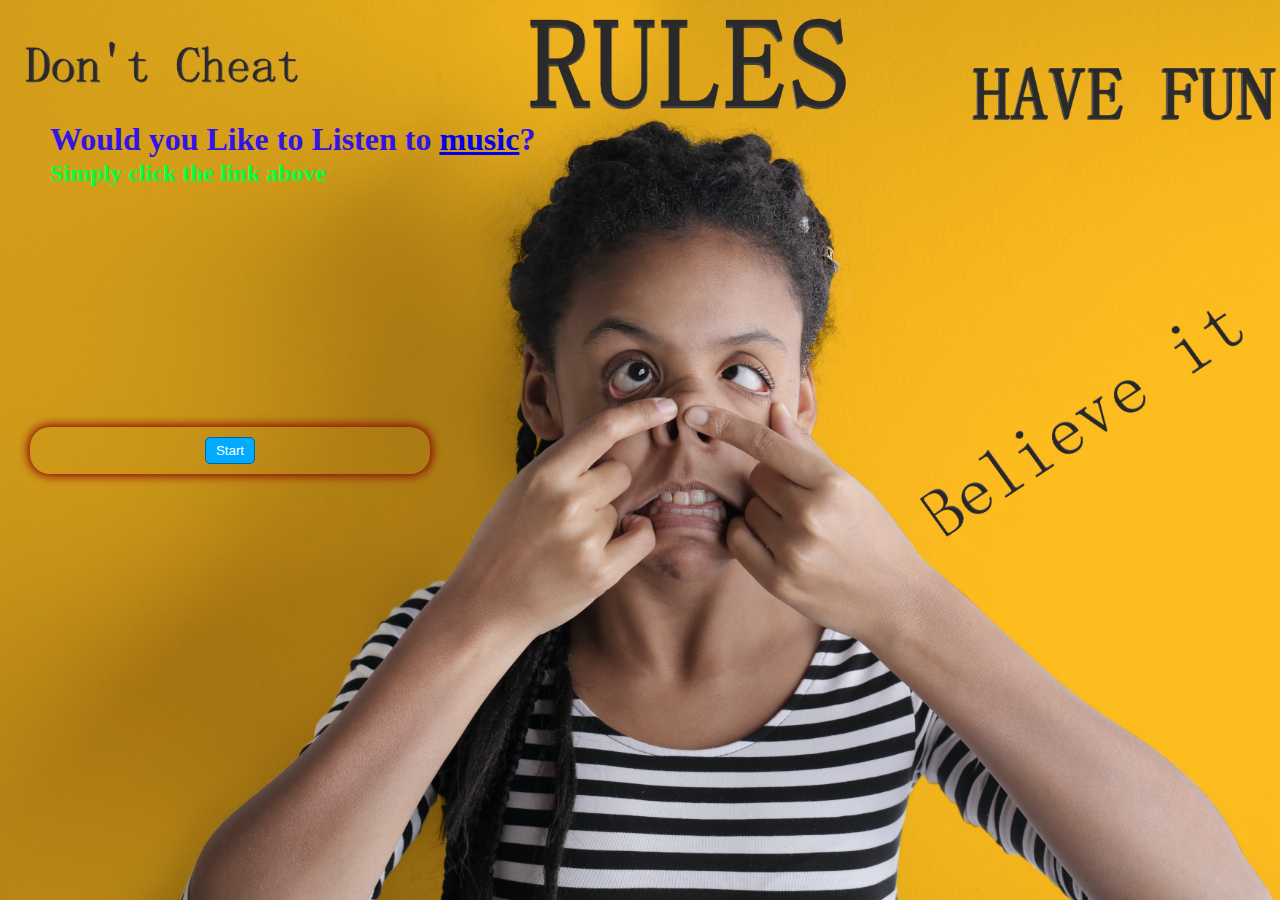
<file: index.html>
<!DOCTYPE html>
<html lang="en">
<head>
   
    <meta charset="UTF-8">
    <meta http-equiv="X-UA-Compatible" content="IE=edge">
    <meta name="viewport" content="width=device-width, initial-scale=1.0">
    <link href="styles.css" rel="stylesheet">
    <script defer src="script.js"></script>
    
    <title>World is Weird Quiz</title>
</head>
<style>
  h1 {
    position: absolute;
    top: 100px;
    left: 50px;
    color: rgb(51, 20, 230);
  }

  h2 {
    position: absolute;
    top: 140px;
    left: 50px;
    color: rgb(0, 255, 64);
  }
</style>
<body>
<h1>Would you Like to Listen to <a href="https://www.youtube.com/watch?v=O8bZF_UhPag" target="_blank">music</a>?</h1>
<h2>Simply click the link above</h2>
</body>
</html>
<div class="container">
    <div id="question_container" class="hide">
      <div id="question" class="question"></div>
      <div id="answer_button" class="answer_button">
        <button class="btn">Answer 1</button>
        <button class="btn">Answer 2</button>
        <button class="btn">Answer 3</button>
        <button class="btn">Answer 4</button>
      </div>
    </div>
    
    <div class="key_buttons">
      <button id="start_button" class="start_btn btn">Start</button>
      <button id="next_button" class="next_btn btn hide">Next</button>
      <button id="score" class="hide">score</button>
      <a href="Weird_facts.html"><button id="facts" class='fact_btn hide'>Facts</button></a>
    </div>
  </div>
</file>
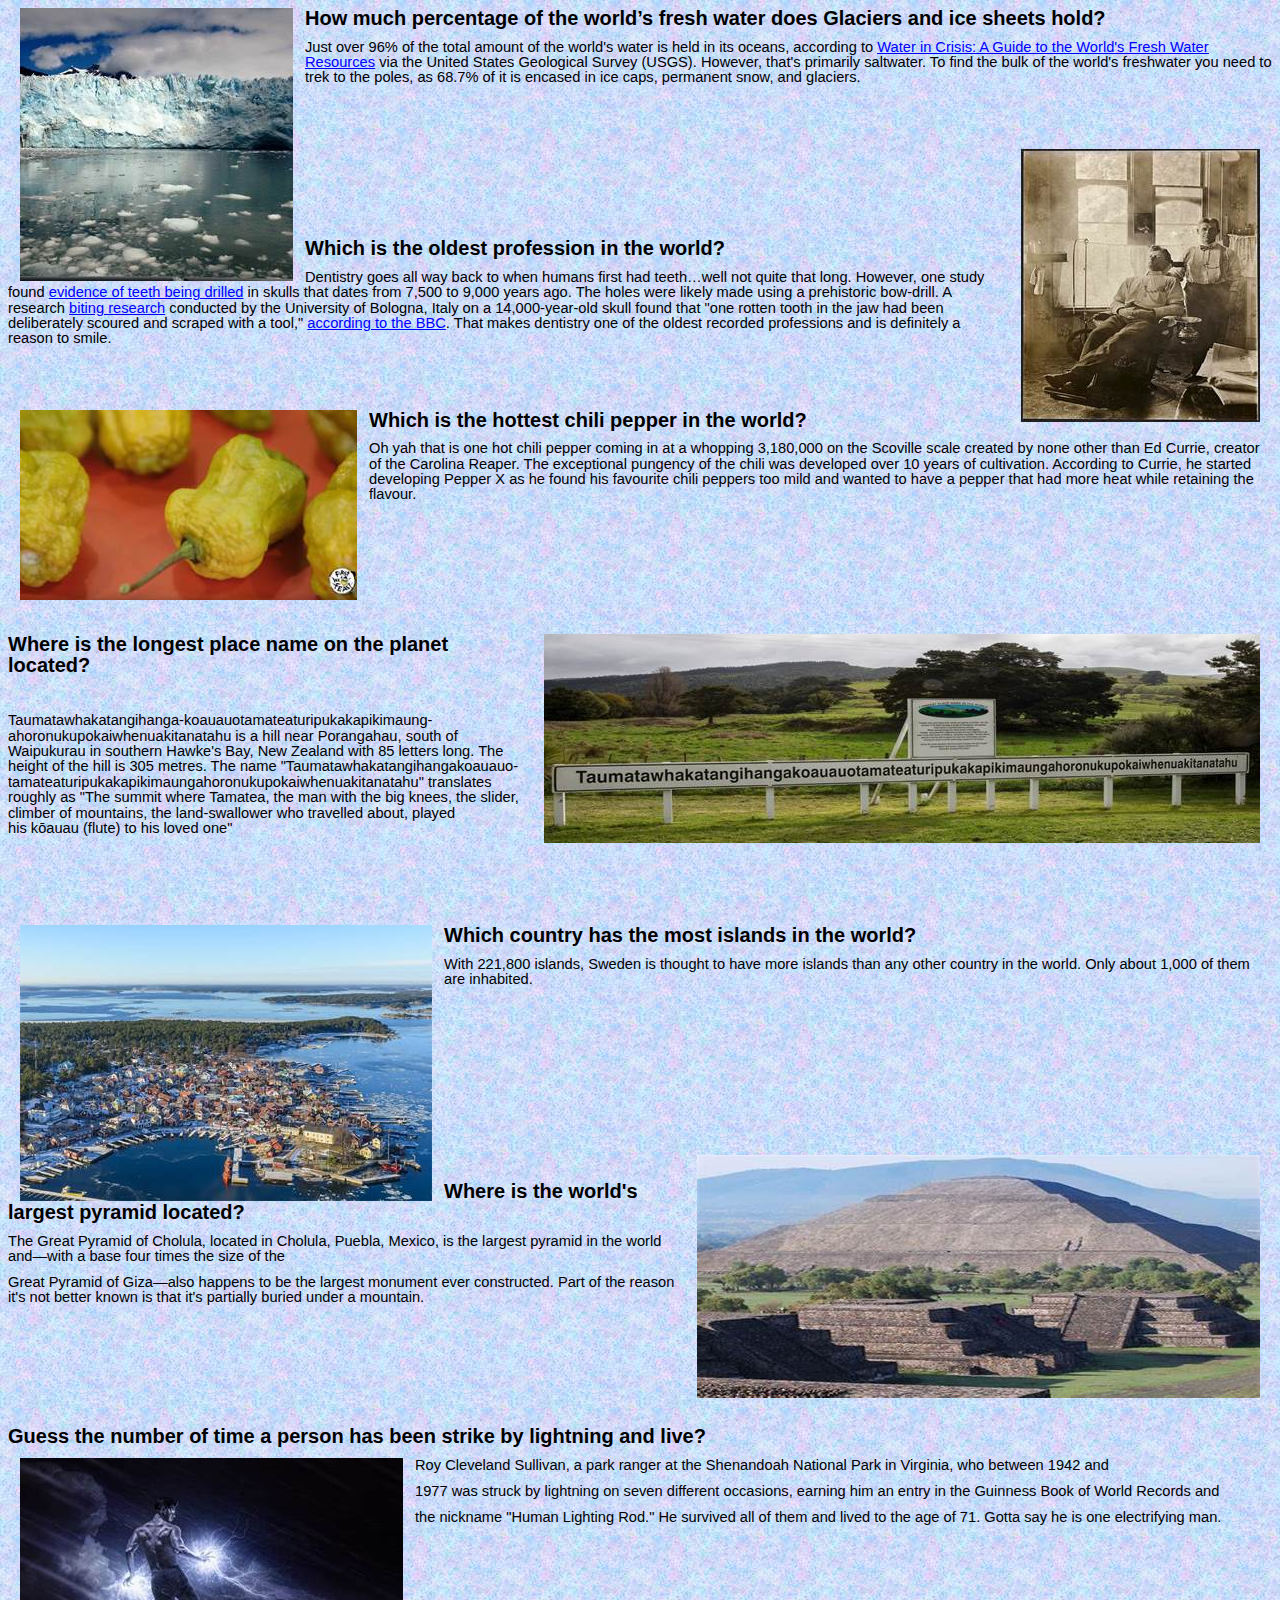
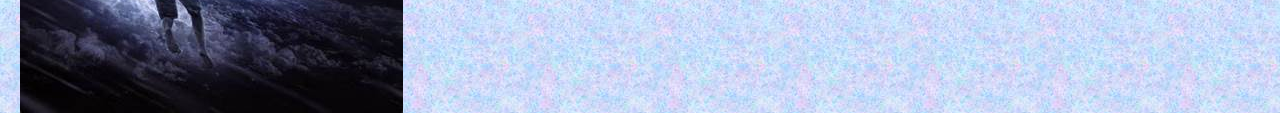
<file: Weird_facts.html>
<html xmlns:v="urn:schemas-microsoft-com:vml"
xmlns:o="urn:schemas-microsoft-com:office:office"
xmlns:w="urn:schemas-microsoft-com:office:word"
xmlns:m="http://schemas.microsoft.com/office/2004/12/omml"
xmlns="http://www.w3.org/TR/REC-html40">

<head>
<meta http-equiv=Content-Type content="text/html; charset=windows-1252">
<meta name=ProgId content=Word.Document>
<meta name=Generator content="Microsoft Word 15">
<meta name=Originator content="Microsoft Word 15">
<link rel=File-List href="Weird_facts_files/filelist.xml">
<link rel=Edit-Time-Data href="Weird_facts_files/editdata.mso">
<!--[if !mso]>
<style>
v\:* {behavior:url(#default#VML);}
o\:* {behavior:url(#default#VML);}
w\:* {behavior:url(#default#VML);}
.shape {behavior:url(#default#VML);}
</style>
<![endif]--><!--[if gte mso 9]><xml>
 <o:DocumentProperties>
  <o:Author>Aink Acrie Soe Thein</o:Author>
  <o:LastAuthor>Wenta, Patrycja</o:LastAuthor>
  <o:Revision>6</o:Revision>
  <o:Created>2022-04-25T19:57:00Z</o:Created>
  <o:LastSaved>2022-04-25T20:03:00Z</o:LastSaved>
  <o:Pages>1</o:Pages>
  <o:Words>523</o:Words>
  <o:Characters>2986</o:Characters>
  <o:Lines>24</o:Lines>
  <o:Paragraphs>7</o:Paragraphs>
  <o:CharactersWithSpaces>3502</o:CharactersWithSpaces>
  <o:Version>16.00</o:Version>
 </o:DocumentProperties>
 <o:OfficeDocumentSettings>
  <o:AllowPNG/>
 </o:OfficeDocumentSettings>
</xml><![endif]-->
<link rel=themeData href="Weird_facts_files/themedata.thmx">
<link rel=colorSchemeMapping href="Weird_facts_files/colorschememapping.xml">
<!--[if gte mso 9]><xml>
 <w:WordDocument>
  <w:Zoom>90</w:Zoom>
  <w:DisplayBackgroundShape/>
  <w:SpellingState>Clean</w:SpellingState>
  <w:TrackMoves>false</w:TrackMoves>
  <w:TrackFormatting/>
  <w:PunctuationKerning/>
  <w:ValidateAgainstSchemas/>
  <w:SaveIfXMLInvalid>false</w:SaveIfXMLInvalid>
  <w:IgnoreMixedContent>false</w:IgnoreMixedContent>
  <w:AlwaysShowPlaceholderText>false</w:AlwaysShowPlaceholderText>
  <w:DoNotPromoteQF/>
  <w:LidThemeOther>EN-SG</w:LidThemeOther>
  <w:LidThemeAsian>X-NONE</w:LidThemeAsian>
  <w:LidThemeComplexScript>X-NONE</w:LidThemeComplexScript>
  <w:Compatibility>
   <w:BreakWrappedTables/>
   <w:SnapToGridInCell/>
   <w:WrapTextWithPunct/>
   <w:UseAsianBreakRules/>
   <w:DontGrowAutofit/>
   <w:SplitPgBreakAndParaMark/>
   <w:EnableOpenTypeKerning/>
   <w:DontFlipMirrorIndents/>
   <w:OverrideTableStyleHps/>
  </w:Compatibility>
  <w:BrowserLevel>MicrosoftInternetExplorer4</w:BrowserLevel>
  <m:mathPr>
   <m:mathFont m:val="Cambria Math"/>
   <m:brkBin m:val="before"/>
   <m:brkBinSub m:val="&#45;-"/>
   <m:smallFrac m:val="off"/>
   <m:dispDef/>
   <m:lMargin m:val="0"/>
   <m:rMargin m:val="0"/>
   <m:defJc m:val="centerGroup"/>
   <m:wrapIndent m:val="1440"/>
   <m:intLim m:val="subSup"/>
   <m:naryLim m:val="undOvr"/>
  </m:mathPr></w:WordDocument>
</xml><![endif]--><!--[if gte mso 9]><xml>
 <w:LatentStyles DefLockedState="false" DefUnhideWhenUsed="false"
  DefSemiHidden="false" DefQFormat="false" DefPriority="99"
  LatentStyleCount="376">
  <w:LsdException Locked="false" Priority="0" QFormat="true" Name="Normal"/>
  <w:LsdException Locked="false" Priority="9" QFormat="true" Name="heading 1"/>
  <w:LsdException Locked="false" Priority="9" SemiHidden="true"
   UnhideWhenUsed="true" QFormat="true" Name="heading 2"/>
  <w:LsdException Locked="false" Priority="9" SemiHidden="true"
   UnhideWhenUsed="true" QFormat="true" Name="heading 3"/>
  <w:LsdException Locked="false" Priority="9" SemiHidden="true"
   UnhideWhenUsed="true" QFormat="true" Name="heading 4"/>
  <w:LsdException Locked="false" Priority="9" SemiHidden="true"
   UnhideWhenUsed="true" QFormat="true" Name="heading 5"/>
  <w:LsdException Locked="false" Priority="9" SemiHidden="true"
   UnhideWhenUsed="true" QFormat="true" Name="heading 6"/>
  <w:LsdException Locked="false" Priority="9" SemiHidden="true"
   UnhideWhenUsed="true" QFormat="true" Name="heading 7"/>
  <w:LsdException Locked="false" Priority="9" SemiHidden="true"
   UnhideWhenUsed="true" QFormat="true" Name="heading 8"/>
  <w:LsdException Locked="false" Priority="9" SemiHidden="true"
   UnhideWhenUsed="true" QFormat="true" Name="heading 9"/>
  <w:LsdException Locked="false" SemiHidden="true" UnhideWhenUsed="true"
   Name="index 1"/>
  <w:LsdException Locked="false" SemiHidden="true" UnhideWhenUsed="true"
   Name="index 2"/>
  <w:LsdException Locked="false" SemiHidden="true" UnhideWhenUsed="true"
   Name="index 3"/>
  <w:LsdException Locked="false" SemiHidden="true" UnhideWhenUsed="true"
   Name="index 4"/>
  <w:LsdException Locked="false" SemiHidden="true" UnhideWhenUsed="true"
   Name="index 5"/>
  <w:LsdException Locked="false" SemiHidden="true" UnhideWhenUsed="true"
   Name="index 6"/>
  <w:LsdException Locked="false" SemiHidden="true" UnhideWhenUsed="true"
   Name="index 7"/>
  <w:LsdException Locked="false" SemiHidden="true" UnhideWhenUsed="true"
   Name="index 8"/>
  <w:LsdException Locked="false" SemiHidden="true" UnhideWhenUsed="true"
   Name="index 9"/>
  <w:LsdException Locked="false" Priority="39" SemiHidden="true"
   UnhideWhenUsed="true" Name="toc 1"/>
  <w:LsdException Locked="false" Priority="39" SemiHidden="true"
   UnhideWhenUsed="true" Name="toc 2"/>
  <w:LsdException Locked="false" Priority="39" SemiHidden="true"
   UnhideWhenUsed="true" Name="toc 3"/>
  <w:LsdException Locked="false" Priority="39" SemiHidden="true"
   UnhideWhenUsed="true" Name="toc 4"/>
  <w:LsdException Locked="false" Priority="39" SemiHidden="true"
   UnhideWhenUsed="true" Name="toc 5"/>
  <w:LsdException Locked="false" Priority="39" SemiHidden="true"
   UnhideWhenUsed="true" Name="toc 6"/>
  <w:LsdException Locked="false" Priority="39" SemiHidden="true"
   UnhideWhenUsed="true" Name="toc 7"/>
  <w:LsdException Locked="false" Priority="39" SemiHidden="true"
   UnhideWhenUsed="true" Name="toc 8"/>
  <w:LsdException Locked="false" Priority="39" SemiHidden="true"
   UnhideWhenUsed="true" Name="toc 9"/>
  <w:LsdException Locked="false" SemiHidden="true" UnhideWhenUsed="true"
   Name="Normal Indent"/>
  <w:LsdException Locked="false" SemiHidden="true" UnhideWhenUsed="true"
   Name="footnote text"/>
  <w:LsdException Locked="false" SemiHidden="true" UnhideWhenUsed="true"
   Name="annotation text"/>
  <w:LsdException Locked="false" SemiHidden="true" UnhideWhenUsed="true"
   Name="header"/>
  <w:LsdException Locked="false" SemiHidden="true" UnhideWhenUsed="true"
   Name="footer"/>
  <w:LsdException Locked="false" SemiHidden="true" UnhideWhenUsed="true"
   Name="index heading"/>
  <w:LsdException Locked="false" Priority="35" SemiHidden="true"
   UnhideWhenUsed="true" QFormat="true" Name="caption"/>
  <w:LsdException Locked="false" SemiHidden="true" UnhideWhenUsed="true"
   Name="table of figures"/>
  <w:LsdException Locked="false" SemiHidden="true" UnhideWhenUsed="true"
   Name="envelope address"/>
  <w:LsdException Locked="false" SemiHidden="true" UnhideWhenUsed="true"
   Name="envelope return"/>
  <w:LsdException Locked="false" SemiHidden="true" UnhideWhenUsed="true"
   Name="footnote reference"/>
  <w:LsdException Locked="false" SemiHidden="true" UnhideWhenUsed="true"
   Name="annotation reference"/>
  <w:LsdException Locked="false" SemiHidden="true" UnhideWhenUsed="true"
   Name="line number"/>
  <w:LsdException Locked="false" SemiHidden="true" UnhideWhenUsed="true"
   Name="page number"/>
  <w:LsdException Locked="false" SemiHidden="true" UnhideWhenUsed="true"
   Name="endnote reference"/>
  <w:LsdException Locked="false" SemiHidden="true" UnhideWhenUsed="true"
   Name="endnote text"/>
  <w:LsdException Locked="false" SemiHidden="true" UnhideWhenUsed="true"
   Name="table of authorities"/>
  <w:LsdException Locked="false" SemiHidden="true" UnhideWhenUsed="true"
   Name="macro"/>
  <w:LsdException Locked="false" SemiHidden="true" UnhideWhenUsed="true"
   Name="toa heading"/>
  <w:LsdException Locked="false" SemiHidden="true" UnhideWhenUsed="true"
   Name="List"/>
  <w:LsdException Locked="false" SemiHidden="true" UnhideWhenUsed="true"
   Name="List Bullet"/>
  <w:LsdException Locked="false" SemiHidden="true" UnhideWhenUsed="true"
   Name="List Number"/>
  <w:LsdException Locked="false" SemiHidden="true" UnhideWhenUsed="true"
   Name="List 2"/>
  <w:LsdException Locked="false" SemiHidden="true" UnhideWhenUsed="true"
   Name="List 3"/>
  <w:LsdException Locked="false" SemiHidden="true" UnhideWhenUsed="true"
   Name="List 4"/>
  <w:LsdException Locked="false" SemiHidden="true" UnhideWhenUsed="true"
   Name="List 5"/>
  <w:LsdException Locked="false" SemiHidden="true" UnhideWhenUsed="true"
   Name="List Bullet 2"/>
  <w:LsdException Locked="false" SemiHidden="true" UnhideWhenUsed="true"
   Name="List Bullet 3"/>
  <w:LsdException Locked="false" SemiHidden="true" UnhideWhenUsed="true"
   Name="List Bullet 4"/>
  <w:LsdException Locked="false" SemiHidden="true" UnhideWhenUsed="true"
   Name="List Bullet 5"/>
  <w:LsdException Locked="false" SemiHidden="true" UnhideWhenUsed="true"
   Name="List Number 2"/>
  <w:LsdException Locked="false" SemiHidden="true" UnhideWhenUsed="true"
   Name="List Number 3"/>
  <w:LsdException Locked="false" SemiHidden="true" UnhideWhenUsed="true"
   Name="List Number 4"/>
  <w:LsdException Locked="false" SemiHidden="true" UnhideWhenUsed="true"
   Name="List Number 5"/>
  <w:LsdException Locked="false" Priority="10" QFormat="true" Name="Title"/>
  <w:LsdException Locked="false" SemiHidden="true" UnhideWhenUsed="true"
   Name="Closing"/>
  <w:LsdException Locked="false" SemiHidden="true" UnhideWhenUsed="true"
   Name="Signature"/>
  <w:LsdException Locked="false" Priority="1" SemiHidden="true"
   UnhideWhenUsed="true" Name="Default Paragraph Font"/>
  <w:LsdException Locked="false" SemiHidden="true" UnhideWhenUsed="true"
   Name="Body Text"/>
  <w:LsdException Locked="false" SemiHidden="true" UnhideWhenUsed="true"
   Name="Body Text Indent"/>
  <w:LsdException Locked="false" SemiHidden="true" UnhideWhenUsed="true"
   Name="List Continue"/>
  <w:LsdException Locked="false" SemiHidden="true" UnhideWhenUsed="true"
   Name="List Continue 2"/>
  <w:LsdException Locked="false" SemiHidden="true" UnhideWhenUsed="true"
   Name="List Continue 3"/>
  <w:LsdException Locked="false" SemiHidden="true" UnhideWhenUsed="true"
   Name="List Continue 4"/>
  <w:LsdException Locked="false" SemiHidden="true" UnhideWhenUsed="true"
   Name="List Continue 5"/>
  <w:LsdException Locked="false" SemiHidden="true" UnhideWhenUsed="true"
   Name="Message Header"/>
  <w:LsdException Locked="false" Priority="11" QFormat="true" Name="Subtitle"/>
  <w:LsdException Locked="false" SemiHidden="true" UnhideWhenUsed="true"
   Name="Salutation"/>
  <w:LsdException Locked="false" SemiHidden="true" UnhideWhenUsed="true"
   Name="Date"/>
  <w:LsdException Locked="false" SemiHidden="true" UnhideWhenUsed="true"
   Name="Body Text First Indent"/>
  <w:LsdException Locked="false" SemiHidden="true" UnhideWhenUsed="true"
   Name="Body Text First Indent 2"/>
  <w:LsdException Locked="false" SemiHidden="true" UnhideWhenUsed="true"
   Name="Note Heading"/>
  <w:LsdException Locked="false" SemiHidden="true" UnhideWhenUsed="true"
   Name="Body Text 2"/>
  <w:LsdException Locked="false" SemiHidden="true" UnhideWhenUsed="true"
   Name="Body Text 3"/>
  <w:LsdException Locked="false" SemiHidden="true" UnhideWhenUsed="true"
   Name="Body Text Indent 2"/>
  <w:LsdException Locked="false" SemiHidden="true" UnhideWhenUsed="true"
   Name="Body Text Indent 3"/>
  <w:LsdException Locked="false" SemiHidden="true" UnhideWhenUsed="true"
   Name="Block Text"/>
  <w:LsdException Locked="false" SemiHidden="true" UnhideWhenUsed="true"
   Name="Hyperlink"/>
  <w:LsdException Locked="false" SemiHidden="true" UnhideWhenUsed="true"
   Name="FollowedHyperlink"/>
  <w:LsdException Locked="false" Priority="22" QFormat="true" Name="Strong"/>
  <w:LsdException Locked="false" Priority="20" QFormat="true" Name="Emphasis"/>
  <w:LsdException Locked="false" SemiHidden="true" UnhideWhenUsed="true"
   Name="Document Map"/>
  <w:LsdException Locked="false" SemiHidden="true" UnhideWhenUsed="true"
   Name="Plain Text"/>
  <w:LsdException Locked="false" SemiHidden="true" UnhideWhenUsed="true"
   Name="E-mail Signature"/>
  <w:LsdException Locked="false" SemiHidden="true" UnhideWhenUsed="true"
   Name="HTML Top of Form"/>
  <w:LsdException Locked="false" SemiHidden="true" UnhideWhenUsed="true"
   Name="HTML Bottom of Form"/>
  <w:LsdException Locked="false" SemiHidden="true" UnhideWhenUsed="true"
   Name="Normal (Web)"/>
  <w:LsdException Locked="false" SemiHidden="true" UnhideWhenUsed="true"
   Name="HTML Acronym"/>
  <w:LsdException Locked="false" SemiHidden="true" UnhideWhenUsed="true"
   Name="HTML Address"/>
  <w:LsdException Locked="false" SemiHidden="true" UnhideWhenUsed="true"
   Name="HTML Cite"/>
  <w:LsdException Locked="false" SemiHidden="true" UnhideWhenUsed="true"
   Name="HTML Code"/>
  <w:LsdException Locked="false" SemiHidden="true" UnhideWhenUsed="true"
   Name="HTML Definition"/>
  <w:LsdException Locked="false" SemiHidden="true" UnhideWhenUsed="true"
   Name="HTML Keyboard"/>
  <w:LsdException Locked="false" SemiHidden="true" UnhideWhenUsed="true"
   Name="HTML Preformatted"/>
  <w:LsdException Locked="false" SemiHidden="true" UnhideWhenUsed="true"
   Name="HTML Sample"/>
  <w:LsdException Locked="false" SemiHidden="true" UnhideWhenUsed="true"
   Name="HTML Typewriter"/>
  <w:LsdException Locked="false" SemiHidden="true" UnhideWhenUsed="true"
   Name="HTML Variable"/>
  <w:LsdException Locked="false" SemiHidden="true" UnhideWhenUsed="true"
   Name="Normal Table"/>
  <w:LsdException Locked="false" SemiHidden="true" UnhideWhenUsed="true"
   Name="annotation subject"/>
  <w:LsdException Locked="false" SemiHidden="true" UnhideWhenUsed="true"
   Name="No List"/>
  <w:LsdException Locked="false" SemiHidden="true" UnhideWhenUsed="true"
   Name="Outline List 1"/>
  <w:LsdException Locked="false" SemiHidden="true" UnhideWhenUsed="true"
   Name="Outline List 2"/>
  <w:LsdException Locked="false" SemiHidden="true" UnhideWhenUsed="true"
   Name="Outline List 3"/>
  <w:LsdException Locked="false" SemiHidden="true" UnhideWhenUsed="true"
   Name="Table Simple 1"/>
  <w:LsdException Locked="false" SemiHidden="true" UnhideWhenUsed="true"
   Name="Table Simple 2"/>
  <w:LsdException Locked="false" SemiHidden="true" UnhideWhenUsed="true"
   Name="Table Simple 3"/>
  <w:LsdException Locked="false" SemiHidden="true" UnhideWhenUsed="true"
   Name="Table Classic 1"/>
  <w:LsdException Locked="false" SemiHidden="true" UnhideWhenUsed="true"
   Name="Table Classic 2"/>
  <w:LsdException Locked="false" SemiHidden="true" UnhideWhenUsed="true"
   Name="Table Classic 3"/>
  <w:LsdException Locked="false" SemiHidden="true" UnhideWhenUsed="true"
   Name="Table Classic 4"/>
  <w:LsdException Locked="false" SemiHidden="true" UnhideWhenUsed="true"
   Name="Table Colorful 1"/>
  <w:LsdException Locked="false" SemiHidden="true" UnhideWhenUsed="true"
   Name="Table Colorful 2"/>
  <w:LsdException Locked="false" SemiHidden="true" UnhideWhenUsed="true"
   Name="Table Colorful 3"/>
  <w:LsdException Locked="false" SemiHidden="true" UnhideWhenUsed="true"
   Name="Table Columns 1"/>
  <w:LsdException Locked="false" SemiHidden="true" UnhideWhenUsed="true"
   Name="Table Columns 2"/>
  <w:LsdException Locked="false" SemiHidden="true" UnhideWhenUsed="true"
   Name="Table Columns 3"/>
  <w:LsdException Locked="false" SemiHidden="true" UnhideWhenUsed="true"
   Name="Table Columns 4"/>
  <w:LsdException Locked="false" SemiHidden="true" UnhideWhenUsed="true"
   Name="Table Columns 5"/>
  <w:LsdException Locked="false" SemiHidden="true" UnhideWhenUsed="true"
   Name="Table Grid 1"/>
  <w:LsdException Locked="false" SemiHidden="true" UnhideWhenUsed="true"
   Name="Table Grid 2"/>
  <w:LsdException Locked="false" SemiHidden="true" UnhideWhenUsed="true"
   Name="Table Grid 3"/>
  <w:LsdException Locked="false" SemiHidden="true" UnhideWhenUsed="true"
   Name="Table Grid 4"/>
  <w:LsdException Locked="false" SemiHidden="true" UnhideWhenUsed="true"
   Name="Table Grid 5"/>
  <w:LsdException Locked="false" SemiHidden="true" UnhideWhenUsed="true"
   Name="Table Grid 6"/>
  <w:LsdException Locked="false" SemiHidden="true" UnhideWhenUsed="true"
   Name="Table Grid 7"/>
  <w:LsdException Locked="false" SemiHidden="true" UnhideWhenUsed="true"
   Name="Table Grid 8"/>
  <w:LsdException Locked="false" SemiHidden="true" UnhideWhenUsed="true"
   Name="Table List 1"/>
  <w:LsdException Locked="false" SemiHidden="true" UnhideWhenUsed="true"
   Name="Table List 2"/>
  <w:LsdException Locked="false" SemiHidden="true" UnhideWhenUsed="true"
   Name="Table List 3"/>
  <w:LsdException Locked="false" SemiHidden="true" UnhideWhenUsed="true"
   Name="Table List 4"/>
  <w:LsdException Locked="false" SemiHidden="true" UnhideWhenUsed="true"
   Name="Table List 5"/>
  <w:LsdException Locked="false" SemiHidden="true" UnhideWhenUsed="true"
   Name="Table List 6"/>
  <w:LsdException Locked="false" SemiHidden="true" UnhideWhenUsed="true"
   Name="Table List 7"/>
  <w:LsdException Locked="false" SemiHidden="true" UnhideWhenUsed="true"
   Name="Table List 8"/>
  <w:LsdException Locked="false" SemiHidden="true" UnhideWhenUsed="true"
   Name="Table 3D effects 1"/>
  <w:LsdException Locked="false" SemiHidden="true" UnhideWhenUsed="true"
   Name="Table 3D effects 2"/>
  <w:LsdException Locked="false" SemiHidden="true" UnhideWhenUsed="true"
   Name="Table 3D effects 3"/>
  <w:LsdException Locked="false" SemiHidden="true" UnhideWhenUsed="true"
   Name="Table Contemporary"/>
  <w:LsdException Locked="false" SemiHidden="true" UnhideWhenUsed="true"
   Name="Table Elegant"/>
  <w:LsdException Locked="false" SemiHidden="true" UnhideWhenUsed="true"
   Name="Table Professional"/>
  <w:LsdException Locked="false" SemiHidden="true" UnhideWhenUsed="true"
   Name="Table Subtle 1"/>
  <w:LsdException Locked="false" SemiHidden="true" UnhideWhenUsed="true"
   Name="Table Subtle 2"/>
  <w:LsdException Locked="false" SemiHidden="true" UnhideWhenUsed="true"
   Name="Table Web 1"/>
  <w:LsdException Locked="false" SemiHidden="true" UnhideWhenUsed="true"
   Name="Table Web 2"/>
  <w:LsdException Locked="false" SemiHidden="true" UnhideWhenUsed="true"
   Name="Table Web 3"/>
  <w:LsdException Locked="false" SemiHidden="true" UnhideWhenUsed="true"
   Name="Balloon Text"/>
  <w:LsdException Locked="false" Priority="39" Name="Table Grid"/>
  <w:LsdException Locked="false" SemiHidden="true" UnhideWhenUsed="true"
   Name="Table Theme"/>
  <w:LsdException Locked="false" SemiHidden="true" Name="Placeholder Text"/>
  <w:LsdException Locked="false" Priority="1" QFormat="true" Name="No Spacing"/>
  <w:LsdException Locked="false" Priority="60" Name="Light Shading"/>
  <w:LsdException Locked="false" Priority="61" Name="Light List"/>
  <w:LsdException Locked="false" Priority="62" Name="Light Grid"/>
  <w:LsdException Locked="false" Priority="63" Name="Medium Shading 1"/>
  <w:LsdException Locked="false" Priority="64" Name="Medium Shading 2"/>
  <w:LsdException Locked="false" Priority="65" Name="Medium List 1"/>
  <w:LsdException Locked="false" Priority="66" Name="Medium List 2"/>
  <w:LsdException Locked="false" Priority="67" Name="Medium Grid 1"/>
  <w:LsdException Locked="false" Priority="68" Name="Medium Grid 2"/>
  <w:LsdException Locked="false" Priority="69" Name="Medium Grid 3"/>
  <w:LsdException Locked="false" Priority="70" Name="Dark List"/>
  <w:LsdException Locked="false" Priority="71" Name="Colorful Shading"/>
  <w:LsdException Locked="false" Priority="72" Name="Colorful List"/>
  <w:LsdException Locked="false" Priority="73" Name="Colorful Grid"/>
  <w:LsdException Locked="false" Priority="60" Name="Light Shading Accent 1"/>
  <w:LsdException Locked="false" Priority="61" Name="Light List Accent 1"/>
  <w:LsdException Locked="false" Priority="62" Name="Light Grid Accent 1"/>
  <w:LsdException Locked="false" Priority="63" Name="Medium Shading 1 Accent 1"/>
  <w:LsdException Locked="false" Priority="64" Name="Medium Shading 2 Accent 1"/>
  <w:LsdException Locked="false" Priority="65" Name="Medium List 1 Accent 1"/>
  <w:LsdException Locked="false" SemiHidden="true" Name="Revision"/>
  <w:LsdException Locked="false" Priority="34" QFormat="true"
   Name="List Paragraph"/>
  <w:LsdException Locked="false" Priority="29" QFormat="true" Name="Quote"/>
  <w:LsdException Locked="false" Priority="30" QFormat="true"
   Name="Intense Quote"/>
  <w:LsdException Locked="false" Priority="66" Name="Medium List 2 Accent 1"/>
  <w:LsdException Locked="false" Priority="67" Name="Medium Grid 1 Accent 1"/>
  <w:LsdException Locked="false" Priority="68" Name="Medium Grid 2 Accent 1"/>
  <w:LsdException Locked="false" Priority="69" Name="Medium Grid 3 Accent 1"/>
  <w:LsdException Locked="false" Priority="70" Name="Dark List Accent 1"/>
  <w:LsdException Locked="false" Priority="71" Name="Colorful Shading Accent 1"/>
  <w:LsdException Locked="false" Priority="72" Name="Colorful List Accent 1"/>
  <w:LsdException Locked="false" Priority="73" Name="Colorful Grid Accent 1"/>
  <w:LsdException Locked="false" Priority="60" Name="Light Shading Accent 2"/>
  <w:LsdException Locked="false" Priority="61" Name="Light List Accent 2"/>
  <w:LsdException Locked="false" Priority="62" Name="Light Grid Accent 2"/>
  <w:LsdException Locked="false" Priority="63" Name="Medium Shading 1 Accent 2"/>
  <w:LsdException Locked="false" Priority="64" Name="Medium Shading 2 Accent 2"/>
  <w:LsdException Locked="false" Priority="65" Name="Medium List 1 Accent 2"/>
  <w:LsdException Locked="false" Priority="66" Name="Medium List 2 Accent 2"/>
  <w:LsdException Locked="false" Priority="67" Name="Medium Grid 1 Accent 2"/>
  <w:LsdException Locked="false" Priority="68" Name="Medium Grid 2 Accent 2"/>
  <w:LsdException Locked="false" Priority="69" Name="Medium Grid 3 Accent 2"/>
  <w:LsdException Locked="false" Priority="70" Name="Dark List Accent 2"/>
  <w:LsdException Locked="false" Priority="71" Name="Colorful Shading Accent 2"/>
  <w:LsdException Locked="false" Priority="72" Name="Colorful List Accent 2"/>
  <w:LsdException Locked="false" Priority="73" Name="Colorful Grid Accent 2"/>
  <w:LsdException Locked="false" Priority="60" Name="Light Shading Accent 3"/>
  <w:LsdException Locked="false" Priority="61" Name="Light List Accent 3"/>
  <w:LsdException Locked="false" Priority="62" Name="Light Grid Accent 3"/>
  <w:LsdException Locked="false" Priority="63" Name="Medium Shading 1 Accent 3"/>
  <w:LsdException Locked="false" Priority="64" Name="Medium Shading 2 Accent 3"/>
  <w:LsdException Locked="false" Priority="65" Name="Medium List 1 Accent 3"/>
  <w:LsdException Locked="false" Priority="66" Name="Medium List 2 Accent 3"/>
  <w:LsdException Locked="false" Priority="67" Name="Medium Grid 1 Accent 3"/>
  <w:LsdException Locked="false" Priority="68" Name="Medium Grid 2 Accent 3"/>
  <w:LsdException Locked="false" Priority="69" Name="Medium Grid 3 Accent 3"/>
  <w:LsdException Locked="false" Priority="70" Name="Dark List Accent 3"/>
  <w:LsdException Locked="false" Priority="71" Name="Colorful Shading Accent 3"/>
  <w:LsdException Locked="false" Priority="72" Name="Colorful List Accent 3"/>
  <w:LsdException Locked="false" Priority="73" Name="Colorful Grid Accent 3"/>
  <w:LsdException Locked="false" Priority="60" Name="Light Shading Accent 4"/>
  <w:LsdException Locked="false" Priority="61" Name="Light List Accent 4"/>
  <w:LsdException Locked="false" Priority="62" Name="Light Grid Accent 4"/>
  <w:LsdException Locked="false" Priority="63" Name="Medium Shading 1 Accent 4"/>
  <w:LsdException Locked="false" Priority="64" Name="Medium Shading 2 Accent 4"/>
  <w:LsdException Locked="false" Priority="65" Name="Medium List 1 Accent 4"/>
  <w:LsdException Locked="false" Priority="66" Name="Medium List 2 Accent 4"/>
  <w:LsdException Locked="false" Priority="67" Name="Medium Grid 1 Accent 4"/>
  <w:LsdException Locked="false" Priority="68" Name="Medium Grid 2 Accent 4"/>
  <w:LsdException Locked="false" Priority="69" Name="Medium Grid 3 Accent 4"/>
  <w:LsdException Locked="false" Priority="70" Name="Dark List Accent 4"/>
  <w:LsdException Locked="false" Priority="71" Name="Colorful Shading Accent 4"/>
  <w:LsdException Locked="false" Priority="72" Name="Colorful List Accent 4"/>
  <w:LsdException Locked="false" Priority="73" Name="Colorful Grid Accent 4"/>
  <w:LsdException Locked="false" Priority="60" Name="Light Shading Accent 5"/>
  <w:LsdException Locked="false" Priority="61" Name="Light List Accent 5"/>
  <w:LsdException Locked="false" Priority="62" Name="Light Grid Accent 5"/>
  <w:LsdException Locked="false" Priority="63" Name="Medium Shading 1 Accent 5"/>
  <w:LsdException Locked="false" Priority="64" Name="Medium Shading 2 Accent 5"/>
  <w:LsdException Locked="false" Priority="65" Name="Medium List 1 Accent 5"/>
  <w:LsdException Locked="false" Priority="66" Name="Medium List 2 Accent 5"/>
  <w:LsdException Locked="false" Priority="67" Name="Medium Grid 1 Accent 5"/>
  <w:LsdException Locked="false" Priority="68" Name="Medium Grid 2 Accent 5"/>
  <w:LsdException Locked="false" Priority="69" Name="Medium Grid 3 Accent 5"/>
  <w:LsdException Locked="false" Priority="70" Name="Dark List Accent 5"/>
  <w:LsdException Locked="false" Priority="71" Name="Colorful Shading Accent 5"/>
  <w:LsdException Locked="false" Priority="72" Name="Colorful List Accent 5"/>
  <w:LsdException Locked="false" Priority="73" Name="Colorful Grid Accent 5"/>
  <w:LsdException Locked="false" Priority="60" Name="Light Shading Accent 6"/>
  <w:LsdException Locked="false" Priority="61" Name="Light List Accent 6"/>
  <w:LsdException Locked="false" Priority="62" Name="Light Grid Accent 6"/>
  <w:LsdException Locked="false" Priority="63" Name="Medium Shading 1 Accent 6"/>
  <w:LsdException Locked="false" Priority="64" Name="Medium Shading 2 Accent 6"/>
  <w:LsdException Locked="false" Priority="65" Name="Medium List 1 Accent 6"/>
  <w:LsdException Locked="false" Priority="66" Name="Medium List 2 Accent 6"/>
  <w:LsdException Locked="false" Priority="67" Name="Medium Grid 1 Accent 6"/>
  <w:LsdException Locked="false" Priority="68" Name="Medium Grid 2 Accent 6"/>
  <w:LsdException Locked="false" Priority="69" Name="Medium Grid 3 Accent 6"/>
  <w:LsdException Locked="false" Priority="70" Name="Dark List Accent 6"/>
  <w:LsdException Locked="false" Priority="71" Name="Colorful Shading Accent 6"/>
  <w:LsdException Locked="false" Priority="72" Name="Colorful List Accent 6"/>
  <w:LsdException Locked="false" Priority="73" Name="Colorful Grid Accent 6"/>
  <w:LsdException Locked="false" Priority="19" QFormat="true"
   Name="Subtle Emphasis"/>
  <w:LsdException Locked="false" Priority="21" QFormat="true"
   Name="Intense Emphasis"/>
  <w:LsdException Locked="false" Priority="31" QFormat="true"
   Name="Subtle Reference"/>
  <w:LsdException Locked="false" Priority="32" QFormat="true"
   Name="Intense Reference"/>
  <w:LsdException Locked="false" Priority="33" QFormat="true" Name="Book Title"/>
  <w:LsdException Locked="false" Priority="37" SemiHidden="true"
   UnhideWhenUsed="true" Name="Bibliography"/>
  <w:LsdException Locked="false" Priority="39" SemiHidden="true"
   UnhideWhenUsed="true" QFormat="true" Name="TOC Heading"/>
  <w:LsdException Locked="false" Priority="41" Name="Plain Table 1"/>
  <w:LsdException Locked="false" Priority="42" Name="Plain Table 2"/>
  <w:LsdException Locked="false" Priority="43" Name="Plain Table 3"/>
  <w:LsdException Locked="false" Priority="44" Name="Plain Table 4"/>
  <w:LsdException Locked="false" Priority="45" Name="Plain Table 5"/>
  <w:LsdException Locked="false" Priority="40" Name="Grid Table Light"/>
  <w:LsdException Locked="false" Priority="46" Name="Grid Table 1 Light"/>
  <w:LsdException Locked="false" Priority="47" Name="Grid Table 2"/>
  <w:LsdException Locked="false" Priority="48" Name="Grid Table 3"/>
  <w:LsdException Locked="false" Priority="49" Name="Grid Table 4"/>
  <w:LsdException Locked="false" Priority="50" Name="Grid Table 5 Dark"/>
  <w:LsdException Locked="false" Priority="51" Name="Grid Table 6 Colorful"/>
  <w:LsdException Locked="false" Priority="52" Name="Grid Table 7 Colorful"/>
  <w:LsdException Locked="false" Priority="46"
   Name="Grid Table 1 Light Accent 1"/>
  <w:LsdException Locked="false" Priority="47" Name="Grid Table 2 Accent 1"/>
  <w:LsdException Locked="false" Priority="48" Name="Grid Table 3 Accent 1"/>
  <w:LsdException Locked="false" Priority="49" Name="Grid Table 4 Accent 1"/>
  <w:LsdException Locked="false" Priority="50" Name="Grid Table 5 Dark Accent 1"/>
  <w:LsdException Locked="false" Priority="51"
   Name="Grid Table 6 Colorful Accent 1"/>
  <w:LsdException Locked="false" Priority="52"
   Name="Grid Table 7 Colorful Accent 1"/>
  <w:LsdException Locked="false" Priority="46"
   Name="Grid Table 1 Light Accent 2"/>
  <w:LsdException Locked="false" Priority="47" Name="Grid Table 2 Accent 2"/>
  <w:LsdException Locked="false" Priority="48" Name="Grid Table 3 Accent 2"/>
  <w:LsdException Locked="false" Priority="49" Name="Grid Table 4 Accent 2"/>
  <w:LsdException Locked="false" Priority="50" Name="Grid Table 5 Dark Accent 2"/>
  <w:LsdException Locked="false" Priority="51"
   Name="Grid Table 6 Colorful Accent 2"/>
  <w:LsdException Locked="false" Priority="52"
   Name="Grid Table 7 Colorful Accent 2"/>
  <w:LsdException Locked="false" Priority="46"
   Name="Grid Table 1 Light Accent 3"/>
  <w:LsdException Locked="false" Priority="47" Name="Grid Table 2 Accent 3"/>
  <w:LsdException Locked="false" Priority="48" Name="Grid Table 3 Accent 3"/>
  <w:LsdException Locked="false" Priority="49" Name="Grid Table 4 Accent 3"/>
  <w:LsdException Locked="false" Priority="50" Name="Grid Table 5 Dark Accent 3"/>
  <w:LsdException Locked="false" Priority="51"
   Name="Grid Table 6 Colorful Accent 3"/>
  <w:LsdException Locked="false" Priority="52"
   Name="Grid Table 7 Colorful Accent 3"/>
  <w:LsdException Locked="false" Priority="46"
   Name="Grid Table 1 Light Accent 4"/>
  <w:LsdException Locked="false" Priority="47" Name="Grid Table 2 Accent 4"/>
  <w:LsdException Locked="false" Priority="48" Name="Grid Table 3 Accent 4"/>
  <w:LsdException Locked="false" Priority="49" Name="Grid Table 4 Accent 4"/>
  <w:LsdException Locked="false" Priority="50" Name="Grid Table 5 Dark Accent 4"/>
  <w:LsdException Locked="false" Priority="51"
   Name="Grid Table 6 Colorful Accent 4"/>
  <w:LsdException Locked="false" Priority="52"
   Name="Grid Table 7 Colorful Accent 4"/>
  <w:LsdException Locked="false" Priority="46"
   Name="Grid Table 1 Light Accent 5"/>
  <w:LsdException Locked="false" Priority="47" Name="Grid Table 2 Accent 5"/>
  <w:LsdException Locked="false" Priority="48" Name="Grid Table 3 Accent 5"/>
  <w:LsdException Locked="false" Priority="49" Name="Grid Table 4 Accent 5"/>
  <w:LsdException Locked="false" Priority="50" Name="Grid Table 5 Dark Accent 5"/>
  <w:LsdException Locked="false" Priority="51"
   Name="Grid Table 6 Colorful Accent 5"/>
  <w:LsdException Locked="false" Priority="52"
   Name="Grid Table 7 Colorful Accent 5"/>
  <w:LsdException Locked="false" Priority="46"
   Name="Grid Table 1 Light Accent 6"/>
  <w:LsdException Locked="false" Priority="47" Name="Grid Table 2 Accent 6"/>
  <w:LsdException Locked="false" Priority="48" Name="Grid Table 3 Accent 6"/>
  <w:LsdException Locked="false" Priority="49" Name="Grid Table 4 Accent 6"/>
  <w:LsdException Locked="false" Priority="50" Name="Grid Table 5 Dark Accent 6"/>
  <w:LsdException Locked="false" Priority="51"
   Name="Grid Table 6 Colorful Accent 6"/>
  <w:LsdException Locked="false" Priority="52"
   Name="Grid Table 7 Colorful Accent 6"/>
  <w:LsdException Locked="false" Priority="46" Name="List Table 1 Light"/>
  <w:LsdException Locked="false" Priority="47" Name="List Table 2"/>
  <w:LsdException Locked="false" Priority="48" Name="List Table 3"/>
  <w:LsdException Locked="false" Priority="49" Name="List Table 4"/>
  <w:LsdException Locked="false" Priority="50" Name="List Table 5 Dark"/>
  <w:LsdException Locked="false" Priority="51" Name="List Table 6 Colorful"/>
  <w:LsdException Locked="false" Priority="52" Name="List Table 7 Colorful"/>
  <w:LsdException Locked="false" Priority="46"
   Name="List Table 1 Light Accent 1"/>
  <w:LsdException Locked="false" Priority="47" Name="List Table 2 Accent 1"/>
  <w:LsdException Locked="false" Priority="48" Name="List Table 3 Accent 1"/>
  <w:LsdException Locked="false" Priority="49" Name="List Table 4 Accent 1"/>
  <w:LsdException Locked="false" Priority="50" Name="List Table 5 Dark Accent 1"/>
  <w:LsdException Locked="false" Priority="51"
   Name="List Table 6 Colorful Accent 1"/>
  <w:LsdException Locked="false" Priority="52"
   Name="List Table 7 Colorful Accent 1"/>
  <w:LsdException Locked="false" Priority="46"
   Name="List Table 1 Light Accent 2"/>
  <w:LsdException Locked="false" Priority="47" Name="List Table 2 Accent 2"/>
  <w:LsdException Locked="false" Priority="48" Name="List Table 3 Accent 2"/>
  <w:LsdException Locked="false" Priority="49" Name="List Table 4 Accent 2"/>
  <w:LsdException Locked="false" Priority="50" Name="List Table 5 Dark Accent 2"/>
  <w:LsdException Locked="false" Priority="51"
   Name="List Table 6 Colorful Accent 2"/>
  <w:LsdException Locked="false" Priority="52"
   Name="List Table 7 Colorful Accent 2"/>
  <w:LsdException Locked="false" Priority="46"
   Name="List Table 1 Light Accent 3"/>
  <w:LsdException Locked="false" Priority="47" Name="List Table 2 Accent 3"/>
  <w:LsdException Locked="false" Priority="48" Name="List Table 3 Accent 3"/>
  <w:LsdException Locked="false" Priority="49" Name="List Table 4 Accent 3"/>
  <w:LsdException Locked="false" Priority="50" Name="List Table 5 Dark Accent 3"/>
  <w:LsdException Locked="false" Priority="51"
   Name="List Table 6 Colorful Accent 3"/>
  <w:LsdException Locked="false" Priority="52"
   Name="List Table 7 Colorful Accent 3"/>
  <w:LsdException Locked="false" Priority="46"
   Name="List Table 1 Light Accent 4"/>
  <w:LsdException Locked="false" Priority="47" Name="List Table 2 Accent 4"/>
  <w:LsdException Locked="false" Priority="48" Name="List Table 3 Accent 4"/>
  <w:LsdException Locked="false" Priority="49" Name="List Table 4 Accent 4"/>
  <w:LsdException Locked="false" Priority="50" Name="List Table 5 Dark Accent 4"/>
  <w:LsdException Locked="false" Priority="51"
   Name="List Table 6 Colorful Accent 4"/>
  <w:LsdException Locked="false" Priority="52"
   Name="List Table 7 Colorful Accent 4"/>
  <w:LsdException Locked="false" Priority="46"
   Name="List Table 1 Light Accent 5"/>
  <w:LsdException Locked="false" Priority="47" Name="List Table 2 Accent 5"/>
  <w:LsdException Locked="false" Priority="48" Name="List Table 3 Accent 5"/>
  <w:LsdException Locked="false" Priority="49" Name="List Table 4 Accent 5"/>
  <w:LsdException Locked="false" Priority="50" Name="List Table 5 Dark Accent 5"/>
  <w:LsdException Locked="false" Priority="51"
   Name="List Table 6 Colorful Accent 5"/>
  <w:LsdException Locked="false" Priority="52"
   Name="List Table 7 Colorful Accent 5"/>
  <w:LsdException Locked="false" Priority="46"
   Name="List Table 1 Light Accent 6"/>
  <w:LsdException Locked="false" Priority="47" Name="List Table 2 Accent 6"/>
  <w:LsdException Locked="false" Priority="48" Name="List Table 3 Accent 6"/>
  <w:LsdException Locked="false" Priority="49" Name="List Table 4 Accent 6"/>
  <w:LsdException Locked="false" Priority="50" Name="List Table 5 Dark Accent 6"/>
  <w:LsdException Locked="false" Priority="51"
   Name="List Table 6 Colorful Accent 6"/>
  <w:LsdException Locked="false" Priority="52"
   Name="List Table 7 Colorful Accent 6"/>
  <w:LsdException Locked="false" SemiHidden="true" UnhideWhenUsed="true"
   Name="Mention"/>
  <w:LsdException Locked="false" SemiHidden="true" UnhideWhenUsed="true"
   Name="Smart Hyperlink"/>
  <w:LsdException Locked="false" SemiHidden="true" UnhideWhenUsed="true"
   Name="Hashtag"/>
  <w:LsdException Locked="false" SemiHidden="true" UnhideWhenUsed="true"
   Name="Unresolved Mention"/>
  <w:LsdException Locked="false" SemiHidden="true" UnhideWhenUsed="true"
   Name="Smart Link"/>
 </w:LatentStyles>
</xml><![endif]-->
<style>
<!--
 /* Font Definitions */
 @font-face
	{font-family:"Cambria Math";
	panose-1:2 4 5 3 5 4 6 3 2 4;
	mso-font-charset:0;
	mso-generic-font-family:roman;
	mso-font-pitch:variable;
	mso-font-signature:3 0 0 0 1 0;}
@font-face
	{font-family:Calibri;
	panose-1:2 15 5 2 2 2 4 3 2 4;
	mso-font-charset:0;
	mso-generic-font-family:swiss;
	mso-font-pitch:variable;
	mso-font-signature:-469750017 -1073732485 9 0 511 0;}
 /* Style Definitions */
 p.MsoNormal, li.MsoNormal, div.MsoNormal
	{mso-style-unhide:no;
	mso-style-qformat:yes;
	mso-style-parent:"";
	margin-top:0cm;
	margin-right:0cm;
	margin-bottom:8.0pt;
	margin-left:0cm;
	line-height:105%;
	mso-pagination:widow-orphan;
	font-size:11.0pt;
	font-family:"Calibri",sans-serif;
	mso-ascii-font-family:Calibri;
	mso-ascii-theme-font:minor-latin;
	mso-fareast-font-family:Calibri;
	mso-fareast-theme-font:minor-latin;
	mso-hansi-font-family:Calibri;
	mso-hansi-theme-font:minor-latin;
	mso-bidi-font-family:"Times New Roman";
	mso-bidi-theme-font:minor-bidi;
	mso-fareast-language:EN-US;}
a:link, span.MsoHyperlink
	{mso-style-noshow:yes;
	mso-style-priority:99;
	color:blue;
	text-decoration:underline;
	text-underline:single;}
a:visited, span.MsoHyperlinkFollowed
	{mso-style-noshow:yes;
	mso-style-priority:99;
	color:#954F72;
	mso-themecolor:followedhyperlink;
	text-decoration:underline;
	text-underline:single;}
p.MsoListParagraph, li.MsoListParagraph, div.MsoListParagraph
	{mso-style-priority:34;
	mso-style-unhide:no;
	mso-style-qformat:yes;
	margin-top:0cm;
	margin-right:0cm;
	margin-bottom:8.0pt;
	margin-left:36.0pt;
	mso-add-space:auto;
	line-height:105%;
	mso-pagination:widow-orphan;
	font-size:11.0pt;
	font-family:"Calibri",sans-serif;
	mso-ascii-font-family:Calibri;
	mso-ascii-theme-font:minor-latin;
	mso-fareast-font-family:Calibri;
	mso-fareast-theme-font:minor-latin;
	mso-hansi-font-family:Calibri;
	mso-hansi-theme-font:minor-latin;
	mso-bidi-font-family:"Times New Roman";
	mso-bidi-theme-font:minor-bidi;
	mso-fareast-language:EN-US;}
p.MsoListParagraphCxSpFirst, li.MsoListParagraphCxSpFirst, div.MsoListParagraphCxSpFirst
	{mso-style-priority:34;
	mso-style-unhide:no;
	mso-style-qformat:yes;
	mso-style-type:export-only;
	margin-top:0cm;
	margin-right:0cm;
	margin-bottom:0cm;
	margin-left:36.0pt;
	mso-add-space:auto;
	line-height:105%;
	mso-pagination:widow-orphan;
	font-size:11.0pt;
	font-family:"Calibri",sans-serif;
	mso-ascii-font-family:Calibri;
	mso-ascii-theme-font:minor-latin;
	mso-fareast-font-family:Calibri;
	mso-fareast-theme-font:minor-latin;
	mso-hansi-font-family:Calibri;
	mso-hansi-theme-font:minor-latin;
	mso-bidi-font-family:"Times New Roman";
	mso-bidi-theme-font:minor-bidi;
	mso-fareast-language:EN-US;}
p.MsoListParagraphCxSpMiddle, li.MsoListParagraphCxSpMiddle, div.MsoListParagraphCxSpMiddle
	{mso-style-priority:34;
	mso-style-unhide:no;
	mso-style-qformat:yes;
	mso-style-type:export-only;
	margin-top:0cm;
	margin-right:0cm;
	margin-bottom:0cm;
	margin-left:36.0pt;
	mso-add-space:auto;
	line-height:105%;
	mso-pagination:widow-orphan;
	font-size:11.0pt;
	font-family:"Calibri",sans-serif;
	mso-ascii-font-family:Calibri;
	mso-ascii-theme-font:minor-latin;
	mso-fareast-font-family:Calibri;
	mso-fareast-theme-font:minor-latin;
	mso-hansi-font-family:Calibri;
	mso-hansi-theme-font:minor-latin;
	mso-bidi-font-family:"Times New Roman";
	mso-bidi-theme-font:minor-bidi;
	mso-fareast-language:EN-US;}
p.MsoListParagraphCxSpLast, li.MsoListParagraphCxSpLast, div.MsoListParagraphCxSpLast
	{mso-style-priority:34;
	mso-style-unhide:no;
	mso-style-qformat:yes;
	mso-style-type:export-only;
	margin-top:0cm;
	margin-right:0cm;
	margin-bottom:8.0pt;
	margin-left:36.0pt;
	mso-add-space:auto;
	line-height:105%;
	mso-pagination:widow-orphan;
	font-size:11.0pt;
	font-family:"Calibri",sans-serif;
	mso-ascii-font-family:Calibri;
	mso-ascii-theme-font:minor-latin;
	mso-fareast-font-family:Calibri;
	mso-fareast-theme-font:minor-latin;
	mso-hansi-font-family:Calibri;
	mso-hansi-theme-font:minor-latin;
	mso-bidi-font-family:"Times New Roman";
	mso-bidi-theme-font:minor-bidi;
	mso-fareast-language:EN-US;}
p.msonormal0, li.msonormal0, div.msonormal0
	{mso-style-name:msonormal;
	mso-style-unhide:no;
	mso-margin-top-alt:auto;
	margin-right:0cm;
	mso-margin-bottom-alt:auto;
	margin-left:0cm;
	mso-pagination:widow-orphan;
	font-size:12.0pt;
	font-family:"Times New Roman",serif;
	mso-fareast-font-family:"Times New Roman";
	mso-fareast-theme-font:minor-fareast;}
span.SpellE
	{mso-style-name:"";
	mso-spl-e:yes;}
.MsoChpDefault
	{mso-style-type:export-only;
	mso-default-props:yes;
	font-size:10.0pt;
	mso-ansi-font-size:10.0pt;
	mso-bidi-font-size:10.0pt;
	font-family:"Calibri",sans-serif;
	mso-ascii-font-family:Calibri;
	mso-ascii-theme-font:minor-latin;
	mso-fareast-font-family:Calibri;
	mso-fareast-theme-font:minor-latin;
	mso-hansi-font-family:Calibri;
	mso-hansi-theme-font:minor-latin;
	mso-bidi-font-family:"Times New Roman";
	mso-bidi-theme-font:minor-bidi;
	mso-ansi-language:EN-SG;
	mso-fareast-language:EN-US;}
@page WordSection1
	{size:595.3pt 841.9pt;
	margin:72.0pt 72.0pt 72.0pt 72.0pt;
	mso-header-margin:35.4pt;
	mso-footer-margin:35.4pt;
	mso-paper-source:0;}
div.WordSection1
	{page:WordSection1;}
-->
</style>
<!--[if gte mso 10]>
<style>
 /* Style Definitions */
 table.MsoNormalTable
	{mso-style-name:"Table Normal";
	mso-tstyle-rowband-size:0;
	mso-tstyle-colband-size:0;
	mso-style-noshow:yes;
	mso-style-priority:99;
	mso-style-parent:"";
	mso-padding-alt:0cm 5.4pt 0cm 5.4pt;
	mso-para-margin:0cm;
	mso-pagination:widow-orphan;
	font-size:10.0pt;
	font-family:"Calibri",sans-serif;
	mso-ascii-font-family:Calibri;
	mso-ascii-theme-font:minor-latin;
	mso-hansi-font-family:Calibri;
	mso-hansi-theme-font:minor-latin;
	mso-bidi-font-family:"Times New Roman";
	mso-bidi-theme-font:minor-bidi;
	mso-ansi-language:EN-SG;
	mso-fareast-language:EN-US;}
</style>
<![endif]--><!--[if gte mso 9]><xml>
 <o:shapedefaults v:ext="edit" spidmax="1033"/>
</xml><![endif]--><!--[if gte mso 9]><xml>
 <o:shapelayout v:ext="edit">
  <o:idmap v:ext="edit" data="1"/>
 </o:shapelayout></xml><![endif]-->
</head>

<body bgcolor="#CCCCFF" background="Weird_facts_files/image001.jpg" lang=EN-GB
link=blue vlink="#954F72" style='tab-interval:36.0pt;word-wrap:break-word'>
<!--[if gte mso 9]><xml>
 <v:background id="_x0000_s1025" o:bwmode="white" fillcolor="#ccf">
  <v:fill src="Weird_facts_files/image001.jpg" o:title="Bouquet" type="tile"/>
 </v:background></xml><![endif]-->

<div class=WordSection1>

<p class=MsoNormal><!--[if gte vml 1]><v:shapetype id="_x0000_t75" coordsize="21600,21600"
 o:spt="75" o:preferrelative="t" path="m@4@5l@4@11@9@11@9@5xe" filled="f"
 stroked="f">
 <v:stroke joinstyle="miter"/>
 <v:formulas>
  <v:f eqn="if lineDrawn pixelLineWidth 0"/>
  <v:f eqn="sum @0 1 0"/>
  <v:f eqn="sum 0 0 @1"/>
  <v:f eqn="prod @2 1 2"/>
  <v:f eqn="prod @3 21600 pixelWidth"/>
  <v:f eqn="prod @3 21600 pixelHeight"/>
  <v:f eqn="sum @0 0 1"/>
  <v:f eqn="prod @6 1 2"/>
  <v:f eqn="prod @7 21600 pixelWidth"/>
  <v:f eqn="sum @8 21600 0"/>
  <v:f eqn="prod @7 21600 pixelHeight"/>
  <v:f eqn="sum @10 21600 0"/>
 </v:formulas>
 <v:path o:extrusionok="f" gradientshapeok="t" o:connecttype="rect"/>
 <o:lock v:ext="edit" aspectratio="t"/>
</v:shapetype><v:shape id="Picture_x0020_1" o:spid="_x0000_s1032" type="#_x0000_t75"
 style='position:absolute;margin-left:0;margin-top:4.5pt;width:204.8pt;
 height:204.8pt;z-index:251658240;visibility:visible;mso-wrap-style:square;
 mso-width-percent:0;mso-height-percent:0;mso-wrap-distance-left:9pt;
 mso-wrap-distance-top:0;mso-wrap-distance-right:9pt;
 mso-wrap-distance-bottom:0;mso-position-horizontal:left;
 mso-position-horizontal-relative:text;mso-position-vertical:absolute;
 mso-position-vertical-relative:page;mso-width-percent:0;mso-height-percent:0;
 mso-width-relative:page;mso-height-relative:page'>
 <v:imagedata src="Weird_facts_files/image002.jpg" o:title=""/>
 <w:wrap type="square" anchory="page"/>
</v:shape><![endif]--><![if !vml]><img width=273 height=273
src="Weird_facts_files/image015.jpg" align=left hspace=12 v:shapes="Picture_x0020_1"><![endif]><b><span
style='font-size:15.0pt;line-height:105%'>How much percentage of the world�s
fresh water does Glaciers and ice sheets hold?<o:p></o:p></span></b></p>

<p class=MsoNormal>Just over 96% of the total amount of the world's water is
held in its oceans, according to&nbsp;<u><a
href="https://global.oup.com/ushe/product/water-in-crisis-9780195076288?cc=ca&amp;lang=en&amp;"
target="_blank">Water in Crisis: A Guide to the World's Fresh Water Resources</a></u>&nbsp;via
the United States Geological Survey (USGS). However, that's primarily
saltwater. To find the bulk of the world's freshwater you need to trek to the
poles, as 68.7% of it is encased in ice caps, permanent snow, and glaciers.</p>

<p class=MsoNormal><o:p>&nbsp;</o:p></p>

<p class=MsoNormal><o:p>&nbsp;</o:p></p>

<p class=MsoNormal><!--[if gte vml 1]><v:shape id="Picture_x0020_2" o:spid="_x0000_s1031"
 type="#_x0000_t75" style='position:absolute;margin-left:128.35pt;margin-top:145.9pt;
 width:179.55pt;height:204.45pt;z-index:251659264;visibility:visible;
 mso-wrap-style:square;mso-width-percent:0;mso-height-percent:0;
 mso-wrap-distance-left:9pt;mso-wrap-distance-top:0;mso-wrap-distance-right:9pt;
 mso-wrap-distance-bottom:0;mso-position-horizontal:right;
 mso-position-horizontal-relative:margin;mso-position-vertical:absolute;
 mso-position-vertical-relative:page;mso-width-percent:0;mso-height-percent:0;
 mso-width-relative:margin;mso-height-relative:margin'>
 <v:imagedata src="Weird_facts_files/image004.jpg" o:title=""/>
 <w:wrap type="square" anchorx="margin" anchory="page"/>
</v:shape><![endif]--><![if !vml]><img width=239 height=273
src="Weird_facts_files/image016.jpg" align=right hspace=12 v:shapes="Picture_x0020_2"><![endif]></p>

<p class=MsoNormal><o:p>&nbsp;</o:p></p>

<p class=MsoNormal><b><span style='font-size:15.0pt;line-height:105%'><o:p>&nbsp;</o:p></span></b></p>

<p class=MsoNormal><b><span style='font-size:15.0pt;line-height:105%'><o:p>&nbsp;</o:p></span></b></p>

<p class=MsoNormal><b><span style='font-size:15.0pt;line-height:105%'>Which is
the oldest profession in the world?<o:p></o:p></span></b></p>

<p class=MsoNormal>Dentistry goes all way back to when humans first had
teeth�well not quite that long. However, one study found&nbsp;<a
href="https://www.nature.com/articles/440755a.epdf" target="_blank">evidence of
teeth being drilled</a>&nbsp;in skulls that dates from 7,500 to 9,000 years
ago. The holes were likely made using a prehistoric bow-drill. A research&nbsp;<a
href="https://www.nature.com/articles/srep12150" target="_blank">biting
research</a>&nbsp;conducted by the University of Bologna, Italy on a
14,000-year-old skull found that &quot;one rotten tooth in the jaw had been
deliberately scoured and scraped with a tool,&quot;&nbsp;<a
href="http://www.bbc.com/earth/story/20160229-how-our-ancestors-drilled-rotten-teeth"
target="_blank">according to the BBC</a>. That makes dentistry one of the
oldest recorded professions and is definitely a reason to smile.</p>

<p class=MsoNormal><o:p>&nbsp;</o:p></p>

<p class=MsoNormal><o:p>&nbsp;</o:p></p>

<p class=MsoNormal><!--[if gte vml 1]><v:shape id="Picture_x0020_3" o:spid="_x0000_s1030"
 type="#_x0000_t75" style='position:absolute;margin-left:234.45pt;margin-top:627.25pt;
 width:252.55pt;height:142.2pt;z-index:251660288;visibility:visible;
 mso-wrap-style:square;mso-width-percent:0;mso-height-percent:0;
 mso-wrap-distance-left:9pt;mso-wrap-distance-top:0;mso-wrap-distance-right:9pt;
 mso-wrap-distance-bottom:0;mso-position-horizontal:absolute;
 mso-position-horizontal-relative:text;mso-position-vertical:absolute;
 mso-position-vertical-relative:page;mso-width-percent:0;mso-height-percent:0;
 mso-width-relative:margin;mso-height-relative:margin'>
 <v:imagedata src="Weird_facts_files/image006.jpg" o:title=""/>
 <w:wrap type="square" anchory="page"/>
</v:shape><![endif]--><![if !vml]><img width=337 height=190
src="Weird_facts_files/image017.jpg" align=left hspace=12 v:shapes="Picture_x0020_3"><![endif]><b><span
style='font-size:15.0pt;line-height:105%'>Which is the hottest chili pepper in
the world?<o:p></o:p></span></b></p>

<p class=MsoNormal>Oh yah that is one hot chili pepper coming in at a whopping
3,180,000 on the Scoville scale created by none other than Ed Currie, creator
of the Carolina Reaper. The exceptional pungency of the chili was developed over
10 years of cultivation. According to Currie, he started developing Pepper X as
he found his favourite chili peppers too mild and wanted to have a pepper that
had more heat while retaining the flavour.</p>

<p class=MsoNormal><o:p>&nbsp;</o:p></p>

<p class=MsoNormal><b><span style='font-size:15.0pt;line-height:105%'><o:p>&nbsp;</o:p></span></b></p>

<p class=MsoNormal><b><span style='font-size:15.0pt;line-height:105%'><o:p>&nbsp;</o:p></span></b></p>

<p class=MsoNormal><b><span style='font-size:15.0pt;line-height:105%'><o:p>&nbsp;</o:p></span></b></p>

<p class=MsoNormal><!--[if gte vml 1]><v:shape id="Picture_x0020_4" o:spid="_x0000_s1029"
 type="#_x0000_t75" style='position:absolute;margin-left:485.9pt;margin-top:532.55pt;
 width:537.1pt;height:156.9pt;z-index:-251655168;visibility:visible;
 mso-wrap-style:square;mso-width-percent:0;mso-height-percent:0;
 mso-wrap-distance-left:9pt;mso-wrap-distance-top:0;mso-wrap-distance-right:9pt;
 mso-wrap-distance-bottom:0;mso-position-horizontal:right;
 mso-position-horizontal-relative:text;mso-position-vertical:absolute;
 mso-position-vertical-relative:text;mso-width-percent:0;mso-height-percent:0;
 mso-width-relative:margin;mso-height-relative:margin'>
 <v:imagedata src="Weird_facts_files/image008.jpg" o:title=""/>
 <w:wrap type="tight"/>
</v:shape><![endif]--><![if !vml]><img width=716 height=209
src="Weird_facts_files/image018.jpg" align=right hspace=12 v:shapes="Picture_x0020_4"><![endif]><b><span
style='font-size:15.0pt;line-height:105%'>Where is the longest place name on
the planet located?<o:p></o:p></span></b></p>

<p class=MsoNormal><o:p>&nbsp;</o:p></p>

<p class=MsoNormal>Taumatawhakatangihanga-koauauotamateaturipukakapikimaung-ahoronukupokaiwhenuakitanatahu
is a hill near <span class=SpellE>Porangahau</span>, south of <span
class=SpellE>Waipukurau</span> in southern Hawke's Bay, New Zealand with 85
letters long. The height of the hill is 305 metres. The name &quot;Taumata�whakatangihanga�koauau�o�tamatea�turi�pukaka�piki�maunga�horo�nuku�pokai�whenua�ki�tana�tahu&quot;
translates roughly as &quot;The summit where Tamatea, the man with the big
knees, the slider, climber of mountains, the land-swallower who travelled
about, played his&nbsp;<span class=SpellE>k&#333;auau</span>&nbsp;(flute) to
his loved one&quot;</p>

<p class=MsoNormal><o:p>&nbsp;</o:p></p>

<p class=MsoNormal><o:p>&nbsp;</o:p></p>

<p class=MsoNormal><o:p>&nbsp;</o:p></p>

<p class=MsoNormal><!--[if gte vml 1]><v:shape id="Picture_x0020_5" o:spid="_x0000_s1028"
 type="#_x0000_t75" style='position:absolute;margin-left:0;margin-top:697.55pt;
 width:309.2pt;height:207.3pt;z-index:251662336;visibility:visible;
 mso-wrap-style:square;mso-width-percent:0;mso-height-percent:0;
 mso-wrap-distance-left:9pt;mso-wrap-distance-top:0;mso-wrap-distance-right:9pt;
 mso-wrap-distance-bottom:0;mso-position-horizontal:left;
 mso-position-horizontal-relative:page;mso-position-vertical:absolute;
 mso-position-vertical-relative:text;mso-width-percent:0;mso-height-percent:0;
 mso-width-relative:margin;mso-height-relative:margin'>
 <v:imagedata src="Weird_facts_files/image010.jpg" o:title=""/>
 <w:wrap type="square" anchorx="page"/>
</v:shape><![endif]--><![if !vml]><img width=412 height=276
src="Weird_facts_files/image019.jpg" align=left hspace=12 v:shapes="Picture_x0020_5"><![endif]><b><span
style='font-size:15.0pt;line-height:105%'>Which country has the most islands in
the world?<o:p></o:p></span></b></p>

<p class=MsoNormal>With 221,800 islands, Sweden is thought to have more islands
than any other country in the world. Only about 1,000 of them are inhabited.</p>

<p class=MsoNormal><o:p>&nbsp;</o:p></p>

<p class=MsoNormal><o:p>&nbsp;</o:p></p>

<p class=MsoNormal><o:p>&nbsp;</o:p></p>

<p class=MsoNormal><o:p>&nbsp;</o:p></p>

<p class=MsoNormal><o:p>&nbsp;</o:p></p>

<p class=MsoNormal><o:p>&nbsp;</o:p></p>

<p class=MsoNormal><!--[if gte vml 1]><v:shape id="Picture_x0020_6" o:spid="_x0000_s1027"
 type="#_x0000_t75" style='position:absolute;margin-left:370.95pt;margin-top:898.9pt;
 width:422.15pt;height:182.4pt;z-index:251663360;visibility:visible;
 mso-wrap-style:square;mso-width-percent:0;mso-height-percent:0;
 mso-wrap-distance-left:9pt;mso-wrap-distance-top:0;mso-wrap-distance-right:9pt;
 mso-wrap-distance-bottom:0;mso-position-horizontal:right;
 mso-position-horizontal-relative:margin;mso-position-vertical:absolute;
 mso-position-vertical-relative:page;mso-width-percent:0;mso-height-percent:0;
 mso-width-relative:margin;mso-height-relative:margin'>
 <v:imagedata src="Weird_facts_files/image012.jpg" o:title=""/>
 <w:wrap type="square" anchorx="margin" anchory="page"/>
</v:shape><![endif]--><![if !vml]><img width=563 height=243
src="Weird_facts_files/image020.jpg" align=right hspace=12 v:shapes="Picture_x0020_6"><![endif]></p>

<p class=MsoNormal><o:p>&nbsp;</o:p></p>

<p class=MsoNormal><b><span style='font-size:15.0pt;line-height:105%'>Where is
the world's largest pyramid located?<o:p></o:p></span></b></p>

<p class=MsoNormal>The Great Pyramid of Cholula, located in Cholula, Puebla,
Mexico, is the largest pyramid in the world and�with a base four times the size
of the </p>

<p class=MsoNormal>Great Pyramid of Giza�also happens to be the largest
monument ever constructed. Part of the reason it's not better known is that
it's partially buried under a mountain.</p>

<p class=MsoNormal><o:p>&nbsp;</o:p></p>

<p class=MsoNormal><o:p>&nbsp;</o:p></p>

<p class=MsoNormal><o:p>&nbsp;</o:p></p>

<p class=MsoNormal><b><span style='font-size:15.0pt;line-height:105%'><o:p>&nbsp;</o:p></span></b></p>

<p class=MsoNormal><b><span style='font-size:15.0pt;line-height:105%'>Guess the
number of time a person has been strike by lightning and live? <o:p></o:p></span></b></p>

<p class=MsoNormal><!--[if gte vml 1]><v:shape id="Picture_x0020_7" o:spid="_x0000_s1026"
 type="#_x0000_t75" style='position:absolute;margin-left:-33.95pt;margin-top:-1128.5pt;
 width:286.9pt;height:191.55pt;z-index:251664384;visibility:visible;
 mso-wrap-style:square;mso-width-percent:0;mso-height-percent:0;
 mso-wrap-distance-left:9pt;mso-wrap-distance-top:0;mso-wrap-distance-right:9pt;
 mso-wrap-distance-bottom:0;mso-position-horizontal:absolute;
 mso-position-horizontal-relative:margin;mso-position-vertical:absolute;
 mso-position-vertical-relative:page;mso-width-percent:0;mso-height-percent:0;
 mso-width-relative:margin;mso-height-relative:margin'>
 <v:imagedata src="Weird_facts_files/image014.jpg" o:title=""/>
 <w:wrap type="square" anchorx="margin" anchory="page"/>
</v:shape><![endif]--><![if !vml]><img width=383 height=255
src="Weird_facts_files/image021.jpg" align=left hspace=12 v:shapes="Picture_x0020_7"><![endif]>Roy
Cleveland Sullivan, a park ranger at the Shenandoah National Park in Virginia,
who between 1942 and </p>

<p class=MsoNormal>1977 was struck by lightning on seven different occasions,
earning him an entry in the Guinness Book of World Records and </p>

<p class=MsoNormal>the nickname &quot;Human Lighting Rod.&quot; He survived all
of them and lived to the age of 71. <span class=SpellE>Gotta</span> say he is
one electrifying man. </p>

<p class=MsoNormal><o:p>&nbsp;</o:p></p>

</div>

</body>

</html>
</file>
<file: styles.css>
*, *::before, *::after {
  box-sizing: border-box;
}

.hide {
  display: none;
}

:root {
  --hue-incorrect: 0;
  --hue-correct: 145;
  --hue-normal: 200;
}

body {
  /*--hue: var(--hue-normal);*/
  background-image: url('welcomeimage.jpg');
  background-size: cover;
  background-repeat: no-repeat;
  background-attachment: fixed;
  position: absolute;
  padding: 0;
  margin: 0;
  display: flex;
  width: 100vw;
  height: 100vh;
  justify-content: center;
  align-items: center;
  background-color: hsl(var(--hue), 100%, 20%);
}


.container {
  width: 400px;
  max-width: 70%;
  background-color: transparent;
  border-radius: 20px;
  padding: 10px;
  box-shadow: 0 0 10px 2px;
  font-weight: bolder;
  font-family: Verdana, Geneva, Tahoma, sans-serif;
  color:rgb(138, 5, 5);
  text-align: center;
  position:absolute; left: 30px; 
}

.question{
color:blueviolet;
}

.answer_button {
  display: grid;
  grid-template-columns: repeat(2, auto);
  gap: 10px;
  margin: 20px 0;
}

.btn {
  --hue: var(--hue-normal);
  border: 1px solid hsl(var(--hue), 100%, 30%);
  background-color: hsl(var(--hue), 100%, 50%);
  border-radius: 5px;
  padding: 5px 10px;
  color: white;
  outline: none;
}

.btn:hover {
  background-color: #c50e73;
  -webkit-box-shadow: 10px 10px 99px 6px rgb(105, 37, 214);
  -moz-box-shadow: 10px 10px 99px 6px rgb(105, 37, 214);
  box-shadow: 10px 10px 99px 6px rgb(105, 37, 214);
}



.btn.correct {
  --hue: var(--hue-correct);
  color: black;
  font-weight: bolder;
  
}

.btn.incorrect {
  --hue: var(--hue-incorrect);
}

.start-btn, .next-btn {
  font-size: 1.5rem;
  font-weight: bold;
  padding: 10px 20px;
}

#key_buttons {
  display: flex;
  justify-content: center;
  align-items: center;
  font-weight: bolder;
  font-size: x-large;
}

.fact_button{
  --hue: var(--hue-normal);
  border: 1px solid hsl(var(--hue), 100%, 30%);
  background-color: hsl(var(--hue), 100%, 50%);
  border-radius: 5px;
  padding: 5px 10px;
  color: white;
  outline: none;
}

 
.question.container{
  font-weight: bolder;
}
</file>
